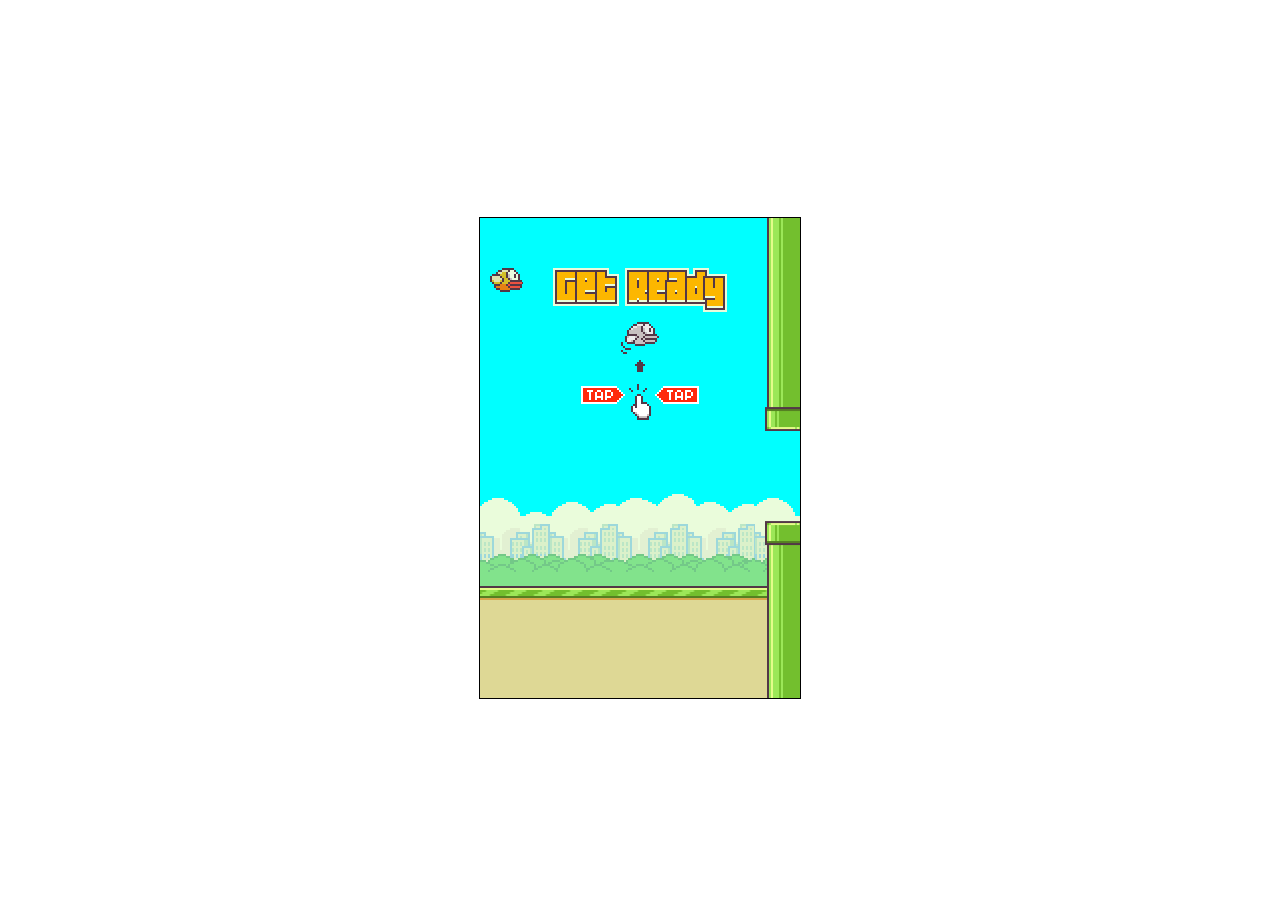
<file: home.html>
<!DOCTYPE html>
<html lang="en">
<head>
    <meta charset="UTF-8">
    <meta name="viewport" content=""width="device-width,">
    <title>Flappy Bird</title>
    <link rel="stylesheet" href="estilo.css">
</head>
<body>
<canvas id="myCanvas" width="320" height="480"></canvas>


<script src="game.js"></script>
</body>
</html>
</file>
<file: estilo.css>
body {
    min-height: 100vh;
    display: flex;
    justify-content: center;
    align-items: center;
}
canvas {
    border: 1px solid black;
    display: block;
    margin: 0 auto;
}
</file>
